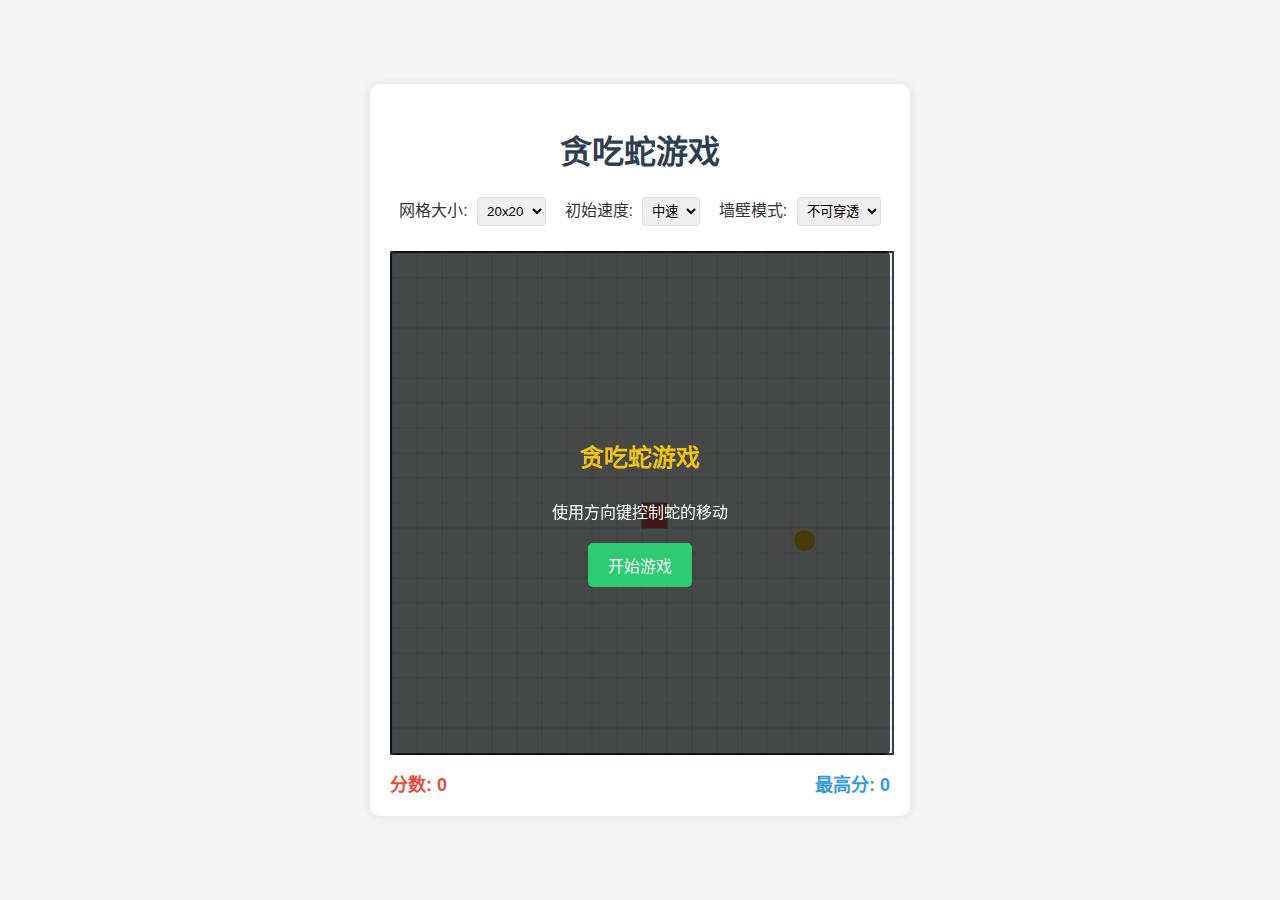
<file: dify/index.html>
<!DOCTYPE html>
<html lang="zh-CN">
<head>
    <meta charset="UTF-8">
    <meta name="viewport" content="width=device-width, initial-scale=1.0">
    <title>经典贪吃蛇游戏</title>
    <link rel="stylesheet" href="style.css">
</head>
<body>
    <div class="game-container">
        <h1>贪吃蛇游戏</h1>
        <div class="game-settings">
            <div class="setting-group">
                <label for="gridSize">网格大小:</label>
                <select id="gridSize">
                    <option value="15">15x15</option>
                    <option value="20" selected>20x20</option>
                    <option value="25">25x25</option>
                </select>
            </div>
            <div class="setting-group">
                <label for="gameSpeed">初始速度:</label>
                <select id="gameSpeed">
                    <option value="200">慢速</option>
                    <option value="150" selected>中速</option>
                    <option value="100">快速</option>
                </select>
            </div>
            <div class="setting-group">
                <label for="wallMode">墙壁模式:</label>
                <select id="wallMode">
                    <option value="solid">不可穿透</option>
                    <option value="passable">可穿透</option>
                </select>
            </div>
        </div>
        
        <div class="game-area">
            <canvas id="gameCanvas"></canvas>
            <div id="startScreen" class="screen">
                <h2>贪吃蛇游戏</h2>
                <p>使用方向键控制蛇的移动</p>
                <button id="startBtn">开始游戏</button>
            </div>
            <div id="gameOverScreen" class="screen hidden">
                <h2>游戏结束!</h2>
                <p>你的分数: <span id="finalScore">0</span></p>
                <button id="restartBtn">再玩一次</button>
            </div>
        </div>
        
        <div class="game-info">
            <div id="scoreDisplay">分数: 0</div>
            <div id="highScoreDisplay">最高分: 0</div>
        </div>
    </div>
    
    <script src="game.js"></script>
</body>
</html>
</file>
<file: dify/style.css>
body {
    font-family: 'Arial', sans-serif;
    display: flex;
    justify-content: center;
    align-items: center;
    height: 100vh;
    margin: 0;
    background-color: #f5f5f5;
    color: #333;
}

.game-container {
    text-align: center;
    background-color: white;
    padding: 20px;
    border-radius: 10px;
    box-shadow: 0 0 10px rgba(0, 0, 0, 0.1);
    max-width: 500px;
    width: 100%;
}

h1 {
    color: #2c3e50;
    margin-bottom: 20px;
}

.game-settings {
    display: flex;
    justify-content: space-around;
    margin-bottom: 20px;
    flex-wrap: wrap;
}

.setting-group {
    margin: 5px;
}

.setting-group label {
    margin-right: 5px;
}

select {
    padding: 5px;
    border-radius: 4px;
    border: 1px solid #ddd;
}

.game-area {
    position: relative;
    margin: 0 auto;
}

#gameCanvas {
    border: 2px solid #2c3e50;
    background-color: #ecf0f1;
    display: block;
    margin: 0 auto;
}

.screen {
    position: absolute;
    top: 0;
    left: 0;
    width: 100%;
    height: 100%;
    display: flex;
    flex-direction: column;
    justify-content: center;
    align-items: center;
    background-color: rgba(0, 0, 0, 0.7);
    color: white;
    border-radius: 5px;
}

.screen h2 {
    margin-bottom: 10px;
    color: #f1c40f;
}

.screen p {
    margin-bottom: 20px;
}

.screen button {
    padding: 10px 20px;
    background-color: #2ecc71;
    color: white;
    border: none;
    border-radius: 5px;
    cursor: pointer;
    font-size: 16px;
    transition: background-color 0.3s;
}

.screen button:hover {
    background-color: #27ae60;
}

.hidden {
    display: none;
}

.game-info {
    display: flex;
    justify-content: space-between;
    margin-top: 15px;
    font-size: 18px;
    font-weight: bold;
}

#scoreDisplay {
    color: #e74c3c;
}

#highScoreDisplay {
    color: #3498db;
}

@media (max-width: 500px) {
    .game-settings {
        flex-direction: column;
        align-items: center;
    }
    
    .setting-group {
        margin-bottom: 10px;
    }
}
</file>
